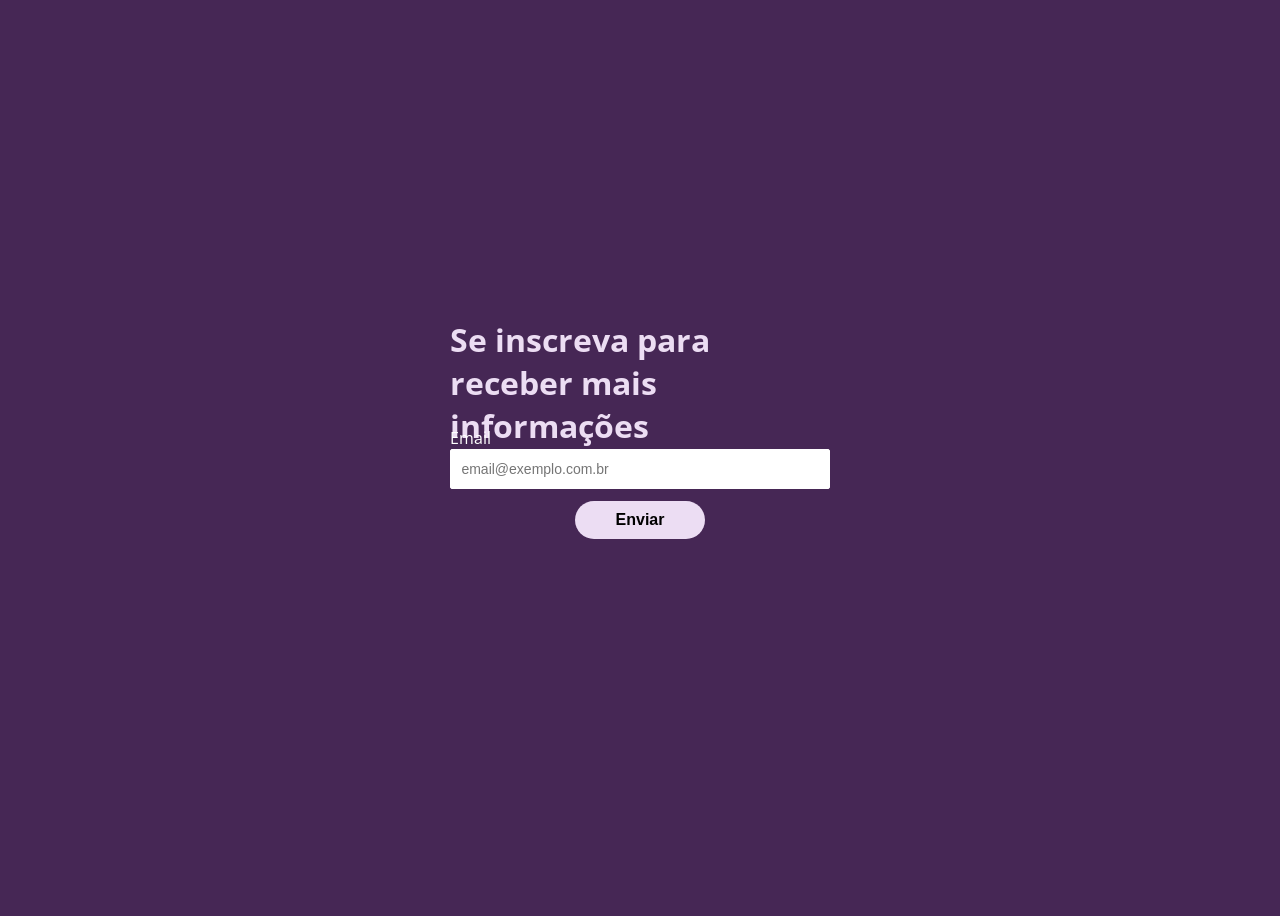
<file: JS/exemplo-1-news-solucao/index.html>
<!DOCTYPE html>
<html lang="en">
<head>
    <meta charset="UTF-8">
    <meta name="viewport" content="width=device-width, initial-scale=1.0">
    <meta http-equiv="X-UA-Compatible" content="ie=edge">
    <title>Ex 1 - News</title>

    <link href="https://fonts.googleapis.com/css?family=Open+Sans" rel="stylesheet">
    <link rel="stylesheet" href="css/style.css">
</head>
<body>
    <div class="wrapper">
        <div class="news">
            <h1 class="news__title" id="formTitle">Se inscreva para receber mais informações</h1>
            <form action="" class="news__form">
                <div class="news__form-group">
                    <label for="newsInputEmail" class="news__label">
                        Email
                    </label>
                    <input type="email" class="news__input" id="newsInputEmail" 
                        placeholder="email@exemplo.com.br">
                </div>
                <div class="news__form-group">
                    <button class="button news__button">Enviar</button>
                </div>
            </form>
        </div>
    </div>

    <script src="js/script.js"></script>
</body>
</html>
</file>
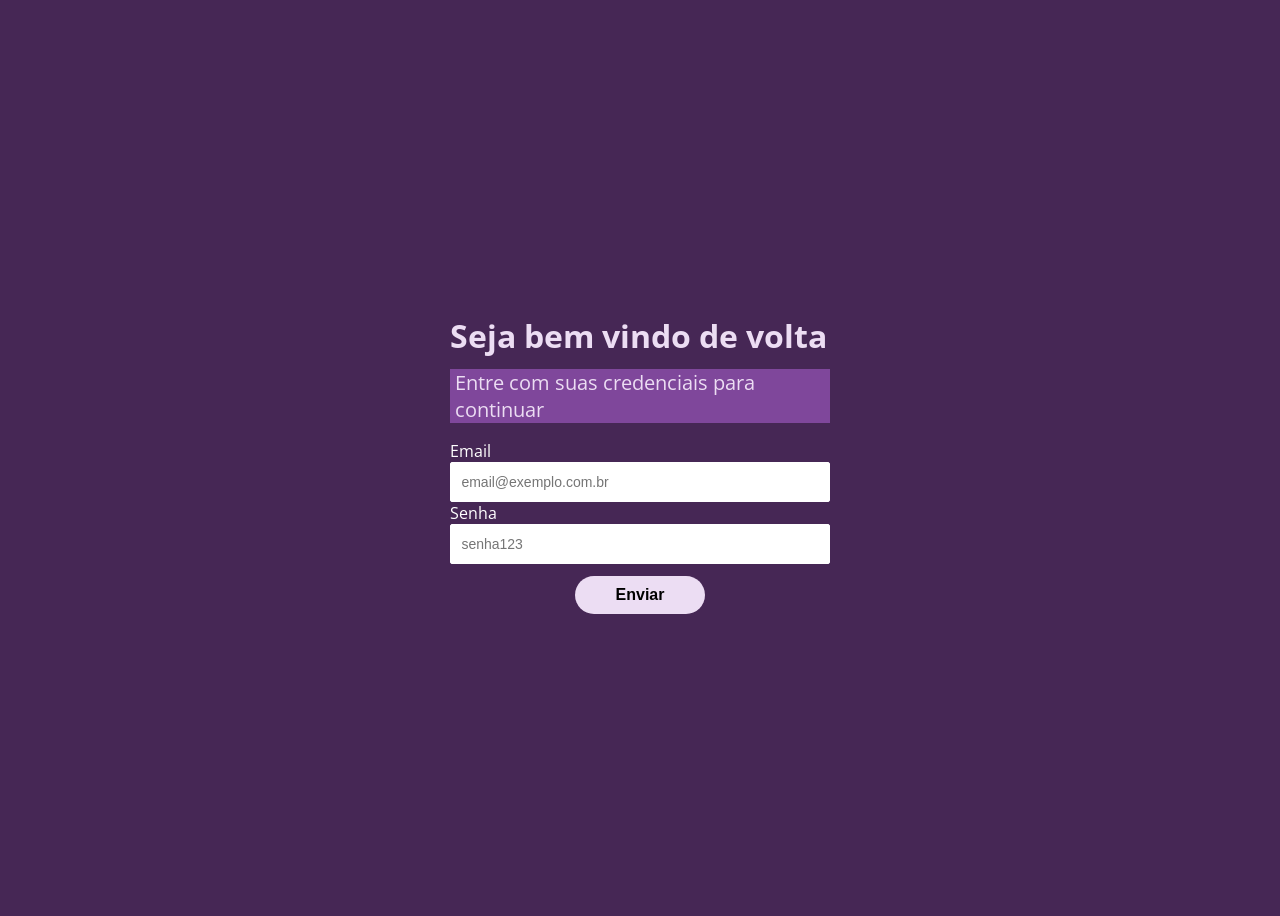
<file: JS/exemplo-2-login-solucao/index.html>
<!DOCTYPE html>
<html lang="en">
<head>
    <meta charset="UTF-8">
    <meta name="viewport" content="width=device-width, initial-scale=1.0">
    <meta http-equiv="X-UA-Compatible" content="ie=edge">
    <title>Ex 2 - Login</title>

    <link href="https://fonts.googleapis.com/css?family=Open+Sans" rel="stylesheet">
    <link rel="stylesheet" href="css/style.css">
</head>
<body>
    <div class="wrapper">
        <div class="login">
            <h1 class="login__title">Seja bem vindo de volta</h1>
            <h2 class="login__subtitle">Entre com suas credenciais para continuar</h2>
            <form action="" class="login__form">
                <div class="login__form-group">
                    <label for="loginInputEmail" class="login__label">Email</label>
                    <input type="email" class="login__input" id="loginInputEmail" placeholder="email@exemplo.com.br">
                </div>
                <div class="login__form-group">
                    <label for="loginInputPassword" class="login__label">Senha</label>
                    <input type="password" class="login__input" id="loginInputPassword" placeholder="senha123">
                </div>
                <div class="login__form-group">
                    <button class="button login__button">Enviar</button>
                </div>
            </form>
        </div>
    </div>
    <script src="script/script.js"></script>
</body>
</html>
</file>
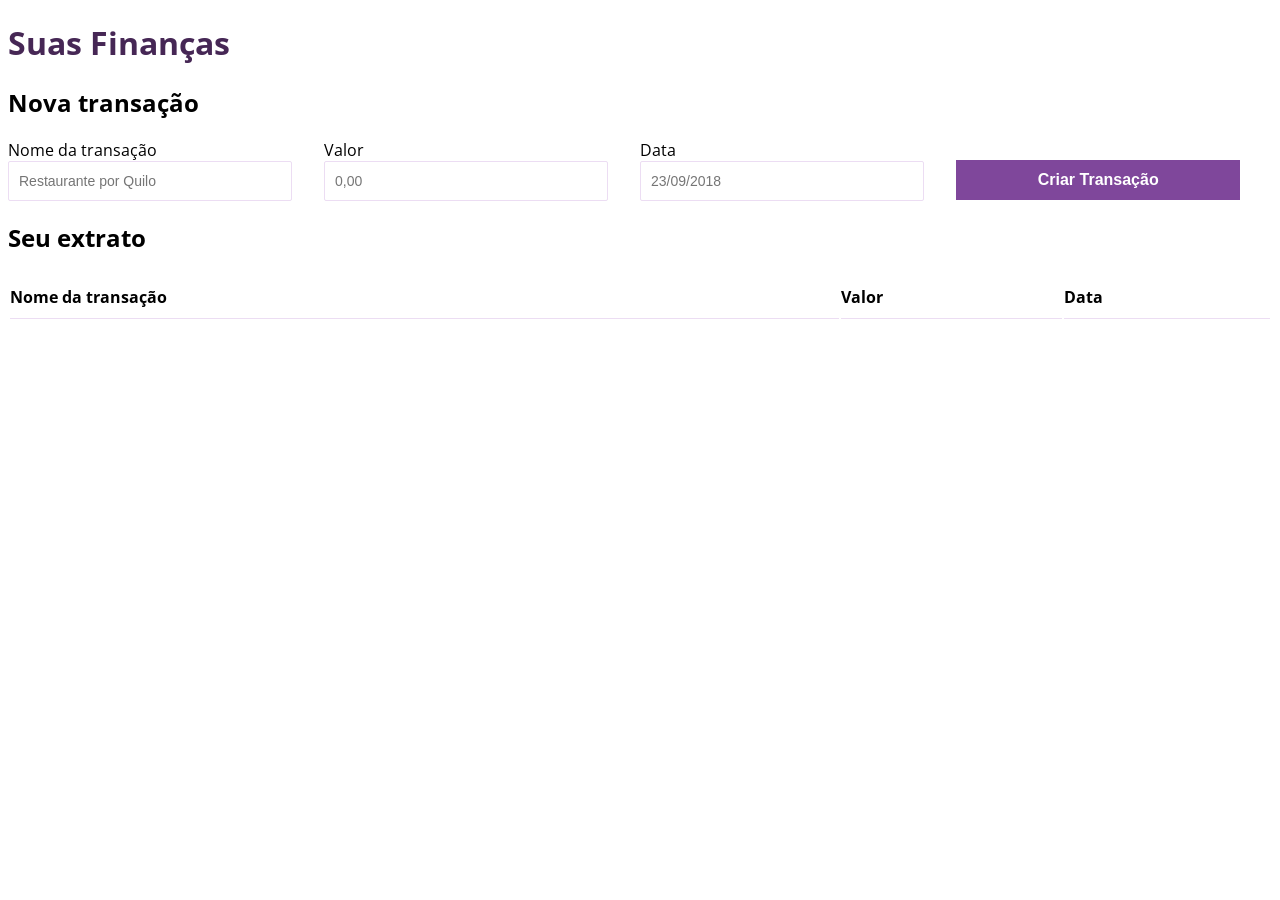
<file: JS/exemplo-3-gastos-solucao/index.html>
<!DOCTYPE html>
<html lang="en">
<head>
    <meta charset="UTF-8">
    <meta name="viewport" content="width=device-width, initial-scale=1.0">
    <meta http-equiv="X-UA-Compatible" content="ie=edge">
    <title>Ex 3 - Transação</title>

    <link href="https://fonts.googleapis.com/css?family=Open+Sans" rel="stylesheet">
    <link rel="stylesheet" href="css/style.css">
</head>
<body>
    <div class="wrapper">
        <div class="transacao">
            <h1 class="transacao__title title">Suas Finanças</h1>
            <h2 class="transacao__subtitle subtitle">Nova transação</h2>
            <form action="" class="transacao__form">
                <div class="transacao__form-group">
                    <label for="transacaoInputName" class="transacao__label">Nome da transação</label>
                    <input type="text" class="transacao__input" id="transacaoInputName" placeholder="Restaurante por Quilo">
                </div>
                <div class="transacao__form-group">
                    <label for="transacaoInputMoney" class="transacao__label">Valor</label>
                    <input type="number" class="transacao__input" id="transacaoInputMoney" placeholder="0,00">
                </div>
                <div class="transacao__form-group">
                    <label for="transacaoInputDate" class="transacao__label">Data</label>
                    <input type="text" class="transacao__input" id="transacaoInputDate" placeholder="23/09/2018">
                </div>
                <div class="transacao__form-group">
                    <button class="button transacao__button">Criar Transação</button>
                </div>
            </form>
        </div>
        <div class="extrato">
            <h2 class="extrato__subtitle subtitle">Seu extrato</h2>
            <table class="extrato__table">
                <thead class="extrato__header">
                    <th>Nome da transação</th>
                    <th>Valor</th>
                    <th>Data</th>
                </thead>
            </table>
        </div>
    </div>
    <script src="script/script.js"></script>
</body>
</html>
</file>
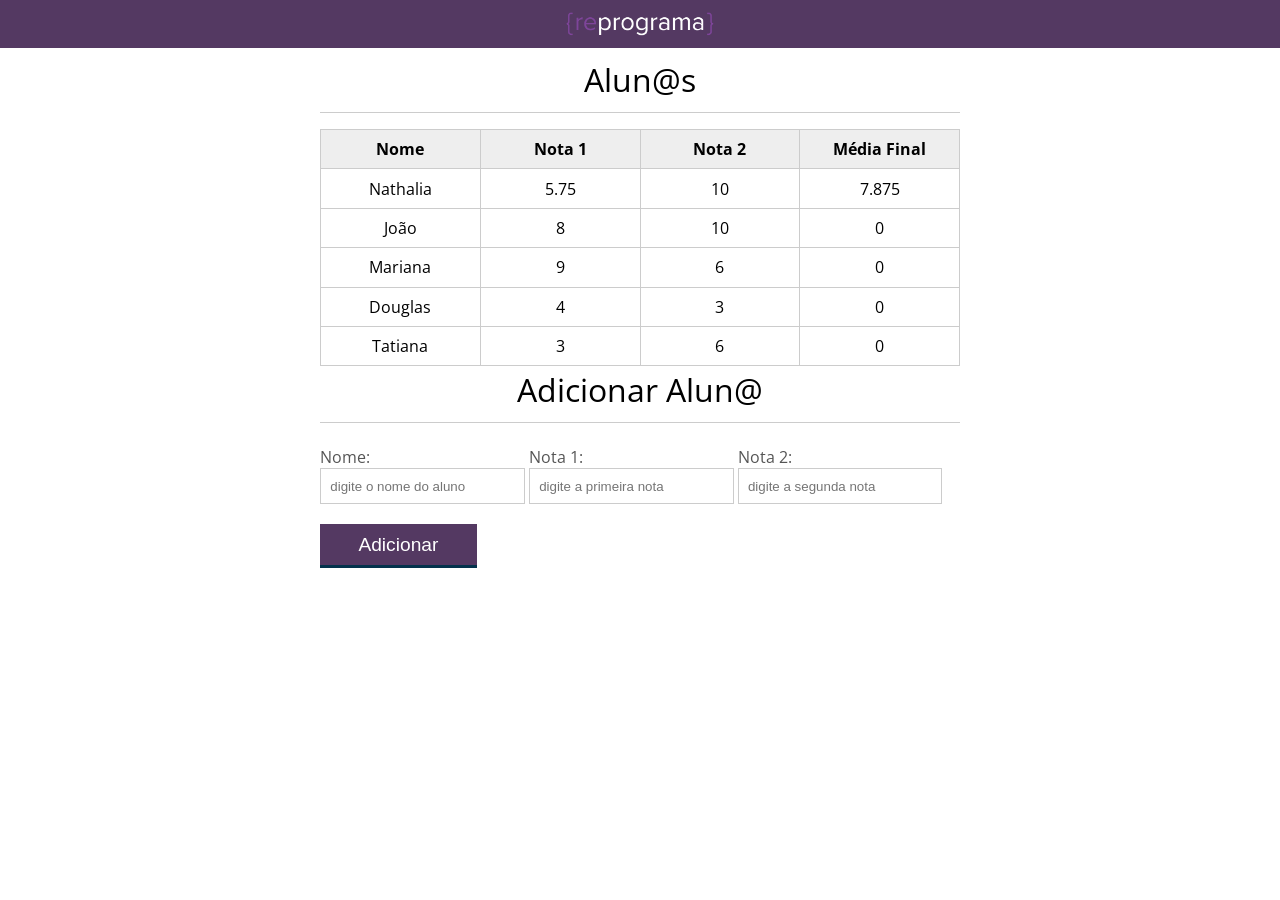
<file: JS/exemplo-4-1-alunos-let-const-solucao/index.html>
<!DOCTYPE html>
<html lang="pt-br">

<head>
	<meta charset="UTF-8">
	<title>{Reprograma} - Notas Finais</title>
	<link rel="icon" href="favicon.ico" type="image/x-icon">
	<link rel="stylesheet" type="text/css" href="css/reset.css">
	<link rel="stylesheet" type="text/css" href="css/index.css">
	<link href="https://fonts.googleapis.com/css?family=Open+Sans+Condensed:300" rel="stylesheet">
</head>

<body>

	<header>
		<div class="container">
			<!-- <h1>{reprograma}</h1> -->
			<img src="./img/logo_reprograma.png" />
		</div>
	</header>
	<main>
		<section class="container">
			<h2>Alun@s</h2>
			<table>
				<thead>
					<tr>
						<th>Nome</th>
						<th>Nota 1</th>
						<th>Nota 2</th>
						<th>Média Final</th>
					</tr>
				</thead>
				<tbody id="tabela-alunos">
					<tr class="aluno" id="primeiro-da-lista">
						<td class="info-nome">Nathalia</td>
						<td class="info-notaum">5.75</td>
						<td class="info-notadois">10</td>
						<td class="info-media">0</td>
					</tr>

					<tr class="aluno">
						<td class="info-nome">João</td>
						<td class="info-notaum">8</td>
						<td class="info-notadois">10</td>
						<td class="info-media">0</td>
					</tr>

					<tr class="aluno">
						<td class="info-nome">Mariana</td>
						<td class="info-notaum">9</td>
						<td class="info-notadois">6</td>
						<td class="info-media">0</td>
					</tr>

					<tr class="aluno">
						<td class="info-nome">Douglas</td>
						<td class="info-notaum">4</td>
						<td class="info-notadois">3</td>
						<td class="info-media">0</td>
					</tr>
					<tr class="aluno">
						<td class="info-nome">Tatiana</td>
						<td class="info-notaum">3</td>
						<td class="info-notadois">6</td>
						<td class="info-media">0</td>
					</tr>
				</tbody>
			</table>

		</section>

		<section class="container">
			<h2 id="titulo-form">Adicionar Alun@</h2>
			<form id="form-adiciona">
				<div class="grupo">
					<label for="nome">Nome:</label>
					<input id="nome" name="nome" type="text" placeholder="digite o nome do aluno" class="campo">
				</div>
				<div class="grupo">
					<label for="notaum">Nota 1:</label>
					<input id="notaum" name="notaum" type="text" placeholder="digite a primeira nota" class="campo campo-medio">
				</div>
				<div class="grupo">
					<label for="notadois">Nota 2:</label>
					<input id="notadois" name="notadois" type="text" placeholder="digite a segunda nota" class="campo campo-medio">
				</div>

				<button id="adicionar-aluno" class="botao bto-principal">Adicionar</button>
			</form>
		</section>

	</main>

	<script>
		var tituloDaPagina = document.querySelector("h2");
		// console.log(tituloDaPagina);
		// console.log(tituloDaPagina.textContent);

		// tituloDaPagina.textContent = "Novo título";

		var aluno = document.querySelector("#primeiro-da-lista");
		// var aluno = document.getElementById("primeiro-da-lista");
		var tdPrimeiraNota = aluno.querySelector(".info-notaum");
		var primeiraNota = tdPrimeiraNota.textContent;
		var tdSegundaNota = aluno.querySelector(".info-notadois");
		var segundaNota = tdSegundaNota.textContent;

		var mediaFinal = aluno.querySelector(".info-media");

		console.log(primeiraNota);
		console.log(segundaNota);

		var notaEhValida = true;

		if (primeiraNota < 0 || primeiraNota > 10) {
			notaEhValida = false;
			mediaFinal.textContent = "Primeira Nota Inválida";
		}

		if (notaEhValida) {
			var mediaCalculada = (parseFloat(primeiraNota) + parseFloat(segundaNota)) / 2;
			mediaFinal.textContent = mediaCalculada;
		}

	</script>

</body>

</html>
</file>
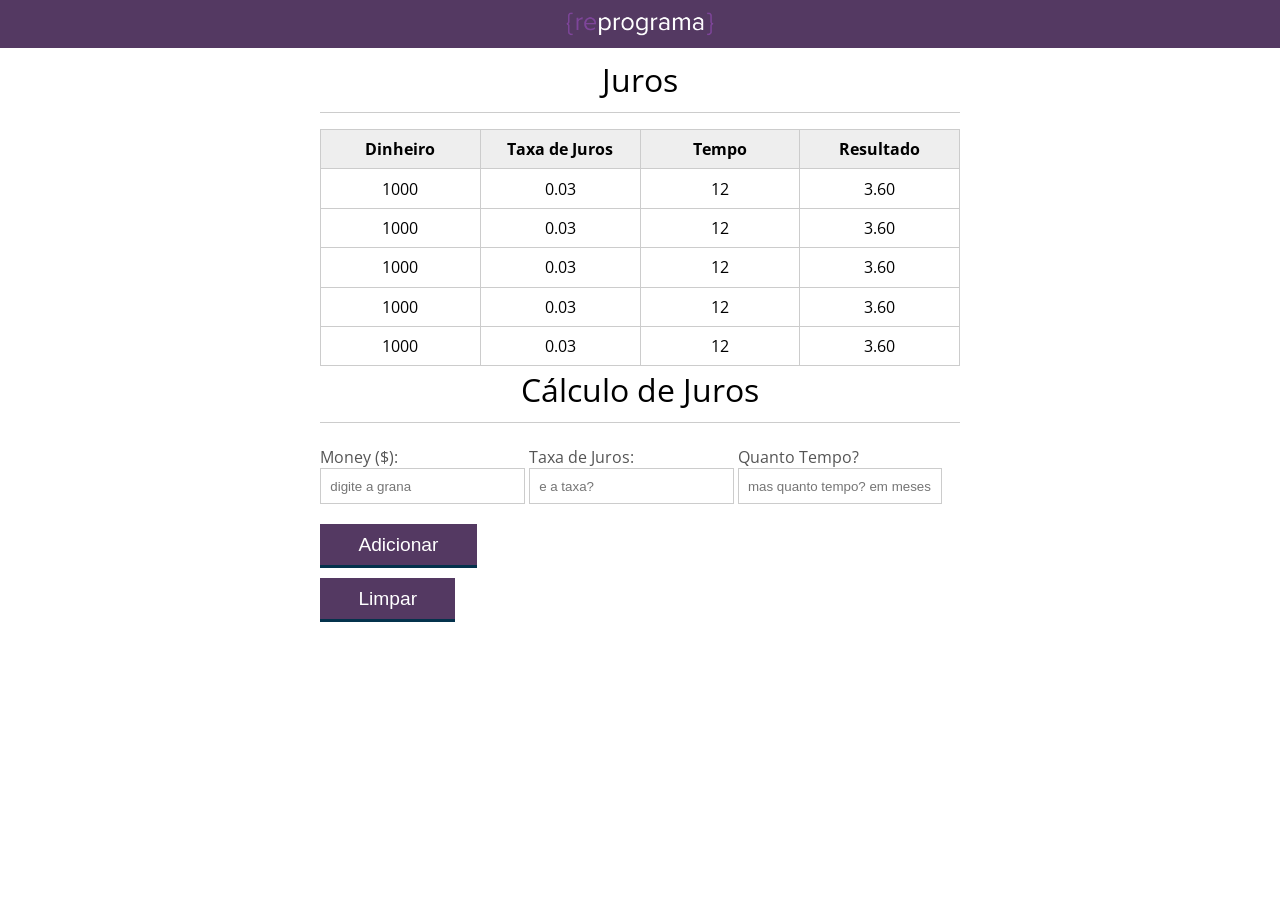
<file: JS/exemplo-4-2-juros-solucao/index.html>
<!DOCTYPE html>
<html lang="pt-br">

<head>
	<meta charset="UTF-8">
	<title>{Reprograma} - Cálculo de Juros Simples</title>
	<link rel="icon" href="favicon.ico" type="image/x-icon">
	<link rel="stylesheet" type="text/css" href="css/reset.css">
	<link rel="stylesheet" type="text/css" href="css/index.css">
	<link href="https://fonts.googleapis.com/css?family=Open+Sans+Condensed:300" rel="stylesheet">

</head>

<body>

	<header>
		<div class="container">
			<!-- <h1>{reprograma}</h1> -->
			<img src="./img/logo_reprograma.png" />
		</div>
	</header>
	<main>
		<section class="container">
			<h2>Juros</h2>
			<table>
				<thead>
					<tr>
						<th>Dinheiro</th>
						<th>Taxa de Juros</th>
						<th>Tempo</th>
						<th>Resultado</th>
					</tr>
				</thead>
				<tbody id="tabela-juros">

					<tr class="juros">
						<td class="info-dinheiro">1000</td>
						<td class="info-taxa">0.03</td>
						<td class="info-tempo">12</td>
						<td class="info-resultado">0</td>
					</tr>
					<tr class="juros">
						<td class="info-dinheiro">1000</td>
						<td class="info-taxa">0.03</td>
						<td class="info-tempo">12</td>
						<td class="info-resultado">0</td>
					</tr>
					<tr class="juros">
						<td class="info-dinheiro">1000</td>
						<td class="info-taxa">0.03</td>
						<td class="info-tempo">12</td>
						<td class="info-resultado">0</td>
					</tr>
					<tr class="juros">
						<td class="info-dinheiro">1000</td>
						<td class="info-taxa">0.03</td>
						<td class="info-tempo">12</td>
						<td class="info-resultado">0</td>
					</tr>
					<tr class="juros">
						<td class="info-dinheiro">1000</td>
						<td class="info-taxa">0.03</td>
						<td class="info-tempo">12</td>
						<td class="info-resultado">0</td>
					</tr>

				</tbody>
			</table>

		</section>

		<section class="container">
			<h2 id="titulo-form">Cálculo de Juros</h2>
			<form id="form-adiciona">
				<div class="grupo">
					<label for="dinheiro">Money ($):</label>
					<input id="dinheiro" name="dinheiro" type="text" placeholder="digite a grana" class="campo">
				</div>
				<div class="grupo">
					<label for="taxa">Taxa de Juros:</label>
					<input id="taxa" name="taxa" type="text" placeholder="e a taxa?" class="campo campo-medio">
				</div>
				<div class="grupo">
					<label for="tempo">Quanto Tempo?</label>
					<input id="tempo" name="tempo" type="text" placeholder="mas quanto tempo? em meses" class="campo campo-medio">
				</div>

				<button id="adicionar-juros" class="botao bto-principal">Adicionar</button>
				<button id="limpar-form" class="botao bto-principal">Limpar</button>
			</form>
		</section>

	</main>

	<script src="./js/form.js"></script>
	<script src="./js/juros.js"></script>

</body>

</html>
</file>
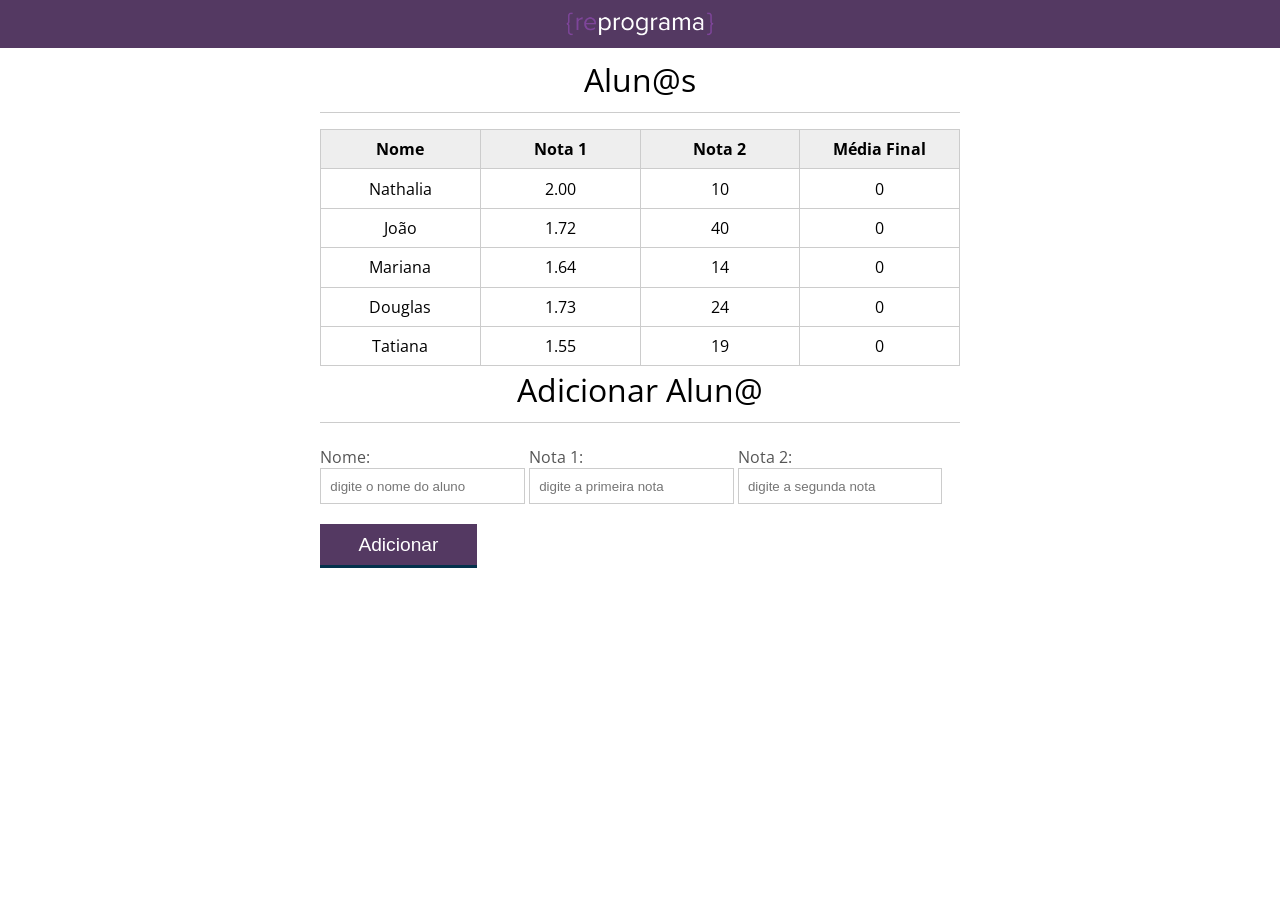
<file: JS/exemplo-4-1-alunos-let-const-solucao/index.backup.html>
<!DOCTYPE html>
<html lang="pt-br">

<head>
	<meta charset="UTF-8">
	<title>{Reprograma} - Notas Finais</title>
	<link rel="stylesheet" type="text/css" href="css/reset.css">
	<link rel="stylesheet" type="text/css" href="css/index.css">
	<link href="https://fonts.googleapis.com/css?family=Open+Sans+Condensed:300" rel="stylesheet"> 
</head>

<body>

	<header>
		<div class="container">
			<!-- <h1>{reprograma}</h1> -->
			<img src="./img/logo_reprograma.png" />
		</div>
	</header>
	<main>
		<section class="container">
			<h2>Alun@s</h2>
			<table>
				<thead>
					<tr>
						<th>Nome</th>
						<th>Nota 1</th>
						<th>Nota 2</th>
						<th>Média Final</th>
					</tr>
				</thead>
				<tbody id="tabela-alunos">
					<tr class="aluno">
						<td class="info-nome">Nathalia</td>
						<td class="info-notaum">2.00</td>
						<td class="info-notadois">10</td>
						<td class="info-media">0</td>
					</tr>

					<tr class="aluno">
						<td class="info-nome">João</td>
						<td class="info-notaum">1.72</td>
						<td class="info-notadois">40</td>
						<td class="info-media">0</td>
					</tr>

					<tr class="aluno">
						<td class="info-nome">Mariana</td>
						<td class="info-notaum">1.64</td>
						<td class="info-notadois">14</td>
						<td class="info-media">0</td>
					</tr>

					<tr class="aluno">
						<td class="info-nome">Douglas</td>
						<td class="info-notaum">1.73</td>
						<td class="info-notadois">24</td>
						<td class="info-media">0</td>
					</tr>
					<tr class="aluno">
						<td class="info-nome">Tatiana</td>
						<td class="info-notaum">1.55</td>
						<td class="info-notadois">19</td>
						<td class="info-media">0</td>
					</tr>
				</tbody>
			</table>

		</section>

		<section class="container">
			<h2 id="titulo-form">Adicionar Alun@</h2>
			<form id="form-adiciona">
				<div class="grupo">
					<label for="nome">Nome:</label>
					<input id="nome" name="nome" type="text" placeholder="digite o nome do aluno" class="campo">
				</div>
				<div class="grupo">
					<label for="notaum">Nota 1:</label>
					<input id="notaum" name="notaum" type="text" placeholder="digite a primeira nota" class="campo campo-medio">
				</div>
				<div class="grupo">
					<label for="notadois">Nota 2:</label>
					<input id="notadois" name="notadois" type="text" placeholder="digite a segunda nota" class="campo campo-medio">
				</div>
		
				<button id="adicionar-aluno" class="botao bto-principal">Adicionar</button>
			</form>
		</section>

	</main>

</body>

</html>
</file>
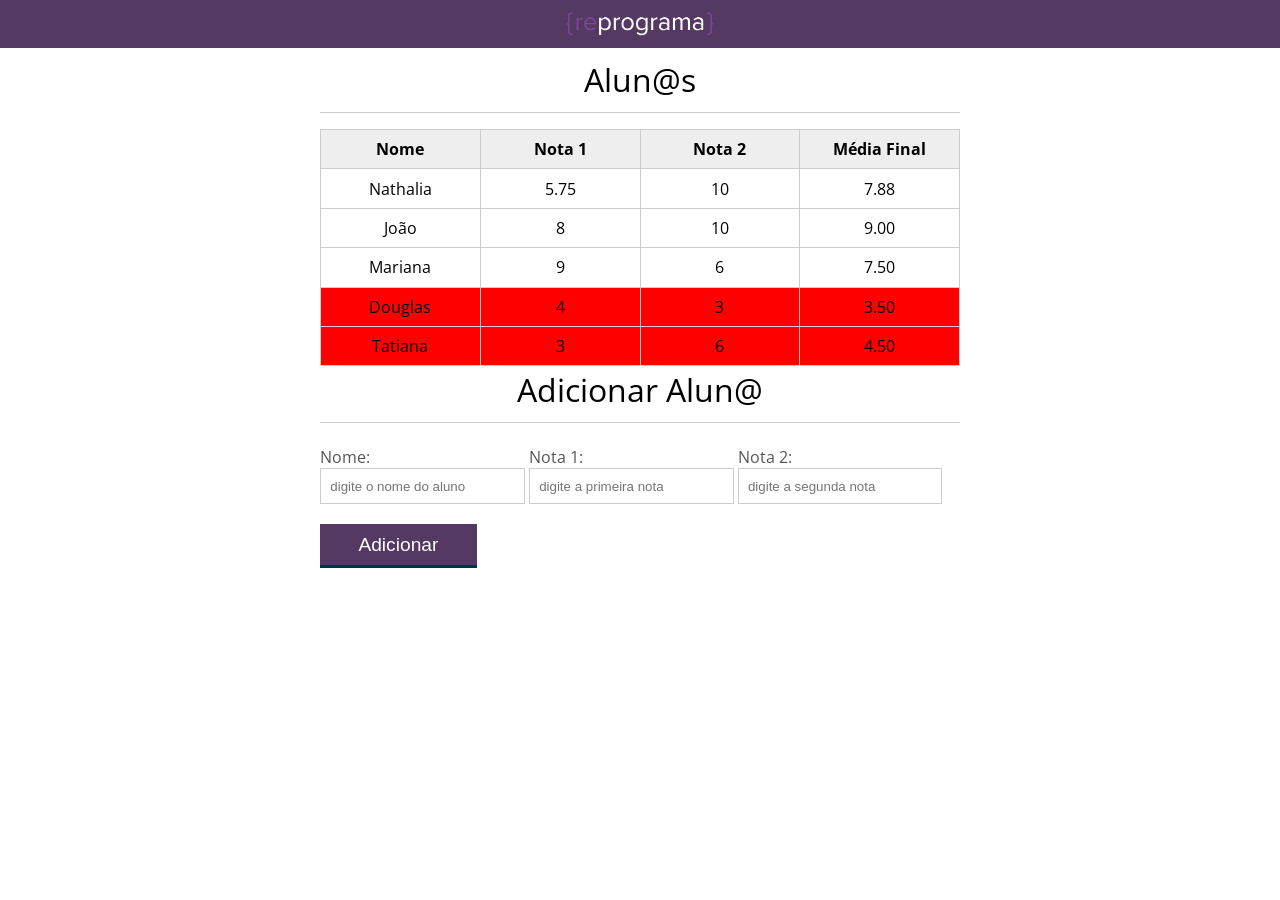
<file: JS/exemplo-4-1-alunos-let-const-solucao/indexLC.html>
<!DOCTYPE html>
<html lang="pt-br">

<head>
    <meta charset="UTF-8">
    <title>{Reprograma} - Notas Finais</title>
    <link rel="icon" href="favicon.ico" type="image/x-icon">
    <link rel="stylesheet" type="text/css" href="css/reset.css">
    <link rel="stylesheet" type="text/css" href="css/index.css">
    <link href="https://fonts.googleapis.com/css?family=Open+Sans+Condensed:300" rel="stylesheet">
</head>

<body>

    <header>
        <div class="container">
            <!-- <h1>{reprograma}</h1> -->
            <img src="./img/logo_reprograma.png" />
        </div>
    </header>
    <main>
        <section class="container">
            <h2>Alun@s</h2>
            <table>
                <thead>
                    <tr>
                        <th>Nome</th>
                        <th>Nota 1</th>
                        <th>Nota 2</th>
                        <th>Média Final</th>
                    </tr>
                </thead>
                <tbody id="tabela-alunos">
                    <tr class="aluno" id="primeiro-da-lista">
                        <td class="info-nome">Nathalia</td>
                        <td class="info-notaum">5.75</td>
                        <td class="info-notadois">10</td>
                        <td class="info-media">0</td>
                    </tr>

                    <tr class="aluno">
                        <td class="info-nome">João</td>
                        <td class="info-notaum">8</td>
                        <td class="info-notadois">10</td>
                        <td class="info-media">0</td>
                    </tr>

                    <tr class="aluno">
                        <td class="info-nome">Mariana</td>
                        <td class="info-notaum">9</td>
                        <td class="info-notadois">6</td>
                        <td class="info-media">0</td>
                    </tr>

                    <tr class="aluno">
                        <td class="info-nome">Douglas</td>
                        <td class="info-notaum">4</td>
                        <td class="info-notadois">3</td>
                        <td class="info-media">0</td>
                    </tr>
                    <tr class="aluno">
                        <td class="info-nome">Tatiana</td>
                        <td class="info-notaum">3</td>
                        <td class="info-notadois">6</td>
                        <td class="info-media">0</td>
                    </tr>
                </tbody>
            </table>

        </section>

        <section class="container">
            <h2 id="titulo-form">Adicionar Alun@</h2>
            <span id="mensagem-erro"></span>
            <form id="form-adiciona">
                <div class="grupo">
                    <label for="nome">Nome:</label>
                    <input id="nome" name="nome" type="text" placeholder="digite o nome do aluno" class="campo">
                </div>
                <div class="grupo">
                    <label for="notaum">Nota 1:</label>
                    <input id="notaum" name="notaum" type="text" placeholder="digite a primeira nota" class="campo campo-medio">
                </div>
                <div class="grupo">
                    <label for="notadois">Nota 2:</label>
                    <input id="notadois" name="notadois" type="text" placeholder="digite a segunda nota" class="campo campo-medio">
                </div>

                <button id="adicionar-aluno" class="botao bto-principal">Adicionar</button>
            </form>
        </section>

    </main>

    <!-- <script src="js/script.js"></script> -->
    <script src="js/script2.js"></script>
    <!-- <script src="js/script3.js"></script> -->
    <script src="js/script4.js"></script>

</body>

</html>
</file>
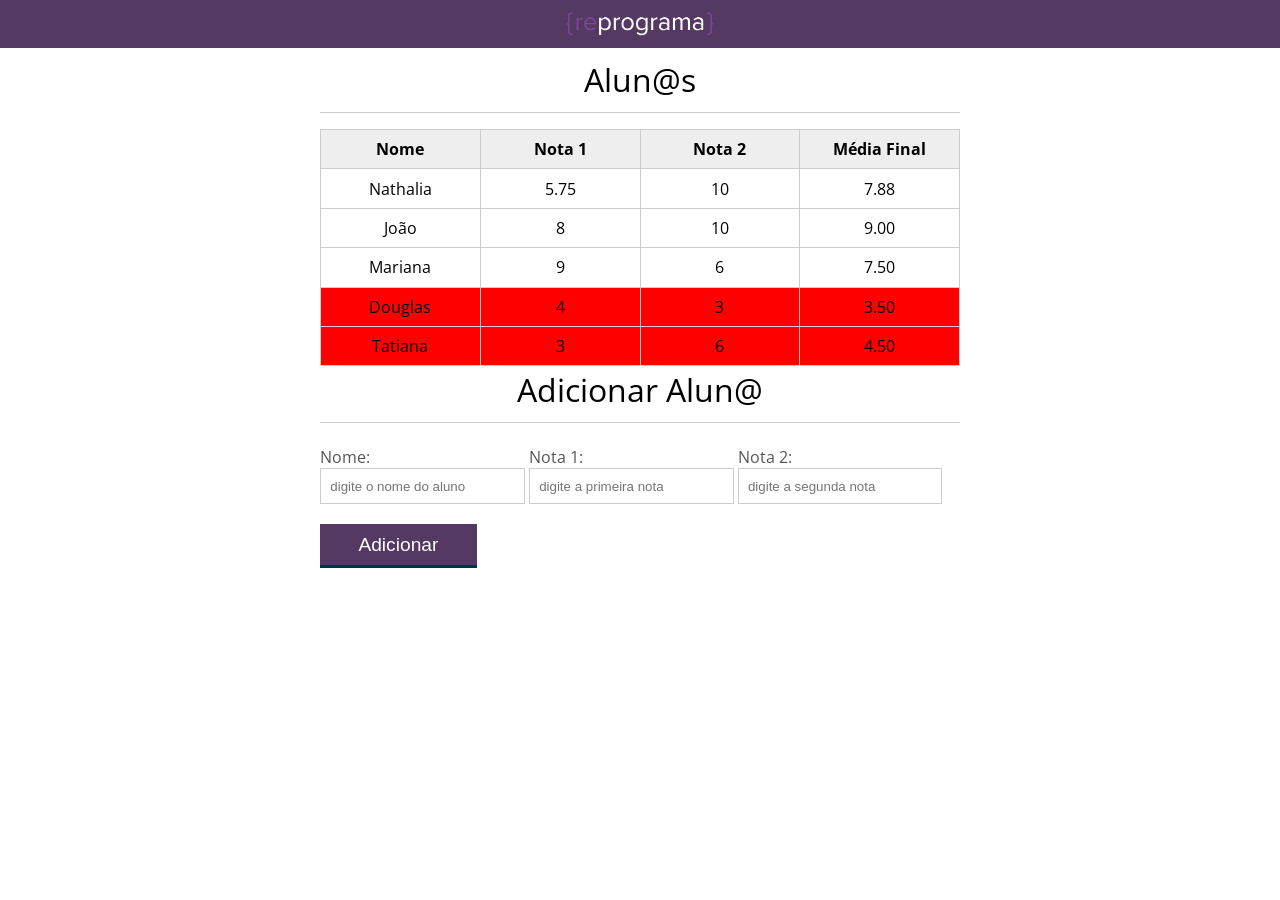
<file: JS/exemplo-4-1-alunos-let-const/index_02.html>
<!DOCTYPE html>
<html lang="pt-br">

<head>
	<meta charset="UTF-8">
	<title>{Reprograma} - Notas Finais</title>
	<link rel="icon" href="favicon.ico" type="image/x-icon">
	<link rel="stylesheet" type="text/css" href="css/reset.css">
	<link rel="stylesheet" type="text/css" href="css/index.css">
	<link href="https://fonts.googleapis.com/css?family=Open+Sans+Condensed:300" rel="stylesheet">
</head>

<body>

	<header>
		<div class="container">
			<!-- <h1>{reprograma}</h1> -->
			<img src="./img/logo_reprograma.png" />
		</div>
	</header>
	<main>
		<section class="container">
			<h2>Alun@s</h2>
			<table>
				<thead>
					<tr>
						<th>Nome</th>
						<th>Nota 1</th>
						<th>Nota 2</th>
						<th>Média Final</th>
					</tr>
				</thead>
				<tbody id="tabela-alunos">
					<tr class="aluno">
						<td class="info-nome">Nathalia</td>
						<td class="info-notaum">5.75</td>
						<td class="info-notadois">10</td>
						<td class="info-media">0</td>
					</tr>

					<tr class="aluno">
						<td class="info-nome">João</td>
						<td class="info-notaum">8</td>
						<td class="info-notadois">10</td>
						<td class="info-media">0</td>
					</tr>

					<tr class="aluno">
						<td class="info-nome">Mariana</td>
						<td class="info-notaum">9</td>
						<td class="info-notadois">6</td>
						<td class="info-media">0</td>
					</tr>

					<tr class="aluno">
						<td class="info-nome">Douglas</td>
						<td class="info-notaum">4</td>
						<td class="info-notadois">3</td>
						<td class="info-media">0</td>
					</tr>
					<tr class="aluno">
						<td class="info-nome">Tatiana</td>
						<td class="info-notaum">3</td>
						<td class="info-notadois">6</td>
						<td class="info-media">0</td>
					</tr>
				</tbody>
			</table>

		</section>

		<section class="container">
			<h2 id="titulo-form">Adicionar Alun@</h2>
			<form id="form-adiciona">
				<div class="grupo">
					<label for="nome">Nome:</label>
					<input id="nome" name="nome" type="text" placeholder="digite o nome do aluno" class="campo">
				</div>
				<div class="grupo">
					<label for="notaum">Nota 1:</label>
					<input id="notaum" name="notaum" type="text" placeholder="digite a primeira nota" class="campo campo-medio">
				</div>
				<div class="grupo">
					<label for="notadois">Nota 2:</label>
					<input id="notadois" name="notadois" type="text" placeholder="digite a segunda nota" class="campo campo-medio">
				</div>

				<button id="adicionar-aluno" class="botao bto-principal">Adicionar</button>
			</form>
		</section>

	</main>

    <script src="./js/index_02.js"></script> 

</body>

</html>
</file>
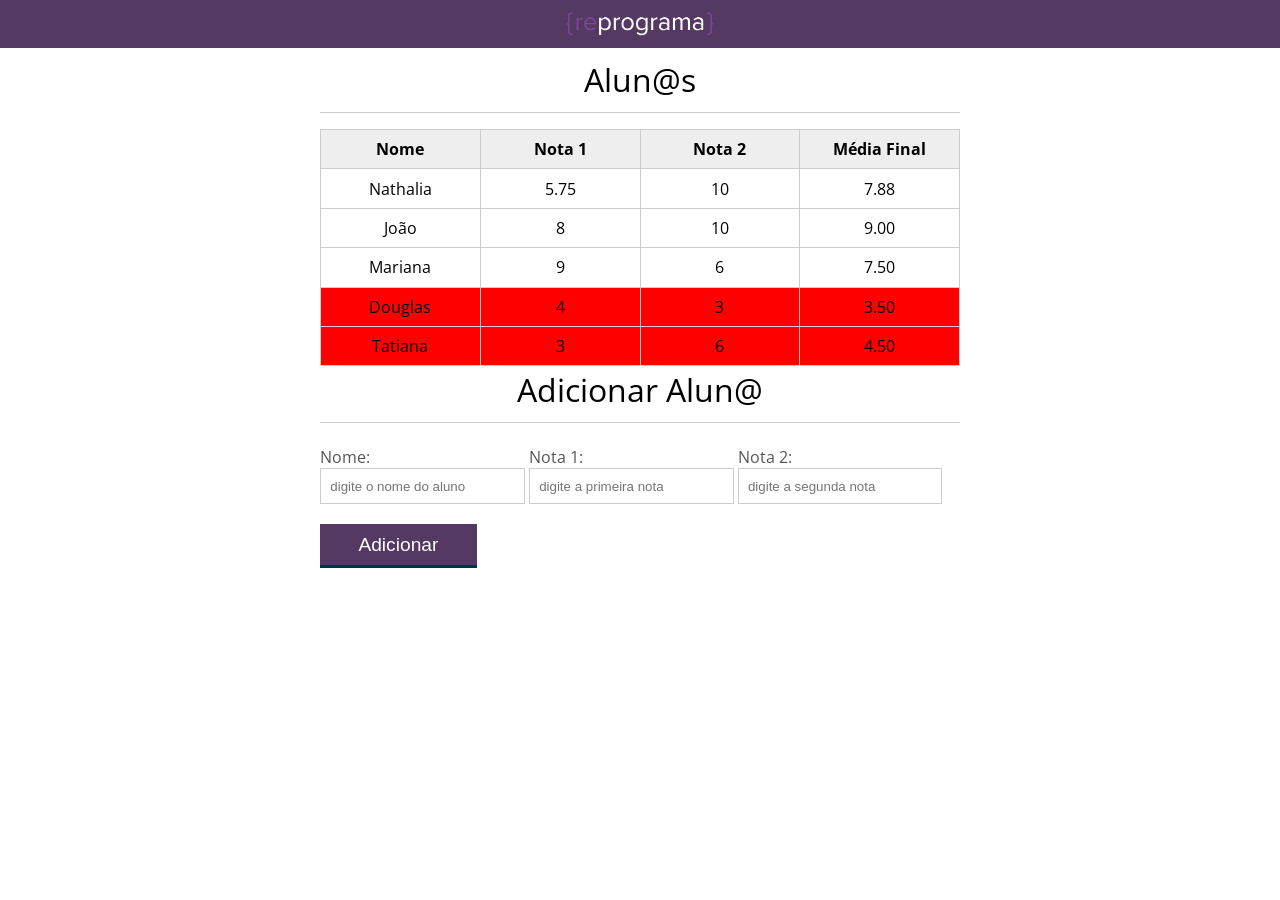
<file: JS/exemplo-4-1-alunos-let-const/index_03.html>
<!DOCTYPE html>
<html lang="pt-br">

<head>
	<meta charset="UTF-8">
	<title>{Reprograma} - Notas Finais</title>
	<link rel="icon" href="favicon.ico" type="image/x-icon">
	<link rel="stylesheet" type="text/css" href="css/reset.css">
	<link rel="stylesheet" type="text/css" href="css/index.css">
	<link href="https://fonts.googleapis.com/css?family=Open+Sans+Condensed:300" rel="stylesheet">
</head>

<body>

	<header>
		<div class="container">
			<!-- <h1>{reprograma}</h1> -->
			<img src="./img/logo_reprograma.png" />
		</div>
	</header>
	<main>
		<section class="container">
			<h2>Alun@s</h2>
			<table>
				<thead>
					<tr>
						<th>Nome</th>
						<th>Nota 1</th>
						<th>Nota 2</th>
						<th>Média Final</th>
					</tr>
				</thead>
				<tbody id="tabela-alunos">
					<tr class="aluno">
						<td class="info-nome">Nathalia</td>
						<td class="info-notaum">5.75</td>
						<td class="info-notadois">10</td>
						<td class="info-media">0</td>
					</tr>

					<tr class="aluno">
						<td class="info-nome">João</td>
						<td class="info-notaum">8</td>
						<td class="info-notadois">10</td>
						<td class="info-media">0</td>
					</tr>

					<tr class="aluno">
						<td class="info-nome">Mariana</td>
						<td class="info-notaum">9</td>
						<td class="info-notadois">6</td>
						<td class="info-media">0</td>
					</tr>

					<tr class="aluno">
						<td class="info-nome">Douglas</td>
						<td class="info-notaum">4</td>
						<td class="info-notadois">3</td>
						<td class="info-media">0</td>
					</tr>
					<tr class="aluno">
						<td class="info-nome">Tatiana</td>
						<td class="info-notaum">3</td>
						<td class="info-notadois">6</td>
						<td class="info-media">0</td>
					</tr>
				</tbody>
			</table>

		</section>

		<section class="container">
			<h2 id="titulo-form">Adicionar Alun@</h2>
			<form id="form-adiciona">
				<div class="grupo">
					<label for="nome">Nome:</label>
					<input id="nome" name="nome" type="text" placeholder="digite o nome do aluno" class="campo">
				</div>
				<div class="grupo">
					<label for="notaum">Nota 1:</label>
					<input id="notaum" name="notaum" type="text" placeholder="digite a primeira nota" class="campo campo-medio">
				</div>
				<div class="grupo">
					<label for="notadois">Nota 2:</label>
					<input id="notadois" name="notadois" type="text" placeholder="digite a segunda nota" class="campo campo-medio">
				</div>

				<button id="adicionar-aluno" class="botao bto-principal">Adicionar</button>
			</form>
		</section>

	</main>

    <script src="./js/index_03.js"></script> 
    <!-- <script>
        var tituloDaTabela = document.querySelector("h2");
        tituloDaTabela.addEventListener("click", function() {
            console.log("fui clicado");
        });
    </script> -->

</body>

</html>
</file>
<file: JS/exemplo-1-news-solucao/css/style.css>
/* GERAL */
* {
    box-sizing: border-box;
}

body {
    font-family: 'Open Sans', Arial, Helvetica, sans-serif;
    font-size: 16px;
	background-color: #462755;
}

.wrapper{
    display: flex;
    justify-content: center;
    align-items: center;
    width: 100%;
    height: 100vh;
}

/* FORM */

.news{
    width: 30%;
    margin: 0 auto;
    position: relative;
}

.news__title{
    color: #ECDDF3;
    position: absolute;
    top: -130px;
}

.news__form{

}

.news__form-group{
    position: relative;
    width: 100%;
}

.news__label{
    display: block;
    color: #ffffff;
}

.news__input{
    width: 100%;
    border-radius: 2px;
    border: 1px solid #ffffff;
    height: 40px;
    padding: 10px;
    font-size: 14px;
}

.news__button {    
    background-color: #ECDDF3;
    color: #000000;
    border-radius: 50px;
    border: 0;
    padding: 10px 20px;
    width: 130px;
    position: absolute;
    bottom: -50px;
    font-weight: bold;
    left: 50%;
    margin-left: -65px;
    font-size: 16px;
    transition: 0.3s;
    cursor: pointer;
}

.news__button:hover{
    background-color: #7F479B;
    color: #ffffff;
    transition: 0.3s;
}
</file>
<file: JS/exemplo-2-login-solucao/css/style.css>
/* GERAL */
* {
    box-sizing: border-box;
}

body {
    font-family: 'Open Sans', Arial, Helvetica, sans-serif;
    font-size: 16px;
	background-color: #462755;
}

.wrapper{
    display: flex;
    justify-content: center;
    align-items: center;
    width: 100%;
    height: 100vh;
}

/* FORM */

.login{
    width: 30%;
    margin: 0 auto;
    position: relative;
}

.login__title{
    color: #ECDDF3;
    position: absolute;
    top: -60px;
}

.login__subtitle{
    color: #ECDDF3;
    background-color: #7F479B;
    padding: 0 5px;
    font-size: 20px;
    font-weight: 400;
    display: inline-block;
}

.login__form-group{
    position: relative;
    width: 100%;
}

.login__label{
    display: block;
    color: #ffffff;
}

.login__input{
    width: 100%;
    border-radius: 2px;
    border: 1px solid #ffffff;
    height: 40px;
    padding: 10px;
    font-size: 14px;
}

.login__button {    
    background-color: #ECDDF3;
    color: #000000;
    border-radius: 50px;
    border: 0;
    padding: 10px 20px;
    width: 130px;
    position: absolute;
    bottom: -50px;
    font-weight: bold;
    left: 50%;
    margin-left: -65px;
    font-size: 16px;
    transition: 0.3s;
    cursor: pointer;
}

.login__button:hover{
    background-color: #7F479B;
    color: #ffffff;
    transition: 0.3s;
}
</file>
<file: JS/exemplo-3-gastos-solucao/css/style.css>
/* GERAL */
* {
    box-sizing: border-box;
}

body {
    font-family: 'Open Sans', Arial, Helvetica, sans-serif;
    font-size: 16px;
}

/* FORM */

.transacao{
    width: 100%;
    margin: 0 auto;
    position: relative;
}

.transacao__form{
    display: flex;
    justify-content: space-between;
}

.transacao__title{
    color: #462755;
}

.transacao__form-group{
    position: relative;
    width: 100%;
}

.transacao__label{
    display: block;
    color: #000000;
}

.transacao__input{
    width: 90%;
    border-radius: 2px;
    border: 1px solid #ECDDF3;
    height: 40px;
    padding: 10px;
    font-size: 14px;
}

.transacao__button {   
    background-color: #7F479B;
    color: #ffffff;
    border: 0;
    width: 90%;
    font-weight: bold;
    font-size: 16px;
    transition: 0.3s;
    cursor: pointer;
    margin-top: 21px;
    height: 40px;
}

.transacao__button:hover{
    background-color: #462755;
    color: #ECDDF3;
    transition: 0.3s;
}

.extrato__table{
    width: 100%;
    text-align: left;
}

.extrato__header th{
    border-bottom: 1px solid #ECDDF3;
    padding: 10px 0;
}
</file>
<file: JS/exemplo-4-1-alunos-let-const-solucao/css/index.css>
* {
    box-sizing: border-box;
}

body {
    font-family: 'Open Sans Condensed', sans-serif;
    /* font-family: sans-serif; */
    font-size: 16px;
}

header {
    background-color: #543962;
    height: 3em;
    color: #FFF;
    margin-bottom: 1em;
}

header h1 {
    font-size: 2em;
    display: inline-block;
    vertical-align: middle;
}

header h2 {
    font-size: 2em;
    display: inline-block;
    vertical-align: middle;
}

header .container:before {
    content: '';
    display: inline-block;
    height: 100%;
    vertical-align: middle;
}

header .container {
    display: flex;
    align-items: center;
    justify-content: center;
}

header img {
	height: 50%;
}

.container {
    width: 50%;
    height: 100%;
    margin: 0 auto;
}

section {
    margin: 2em 0;
    overflow: hidden;
}

section h2 {
    font-size: 2em;
    display: block;
    padding-bottom: .5em;
    border-bottom: 1px solid #ccc;
    margin-bottom: .5em;
    text-align: center;
}

table {
    width: 100%;
    margin-bottom: .5em;
    table-layout: fixed;
}

td,
th {
    padding: .7em;
    margin: 0;
    border: 1px solid #ccc;
    text-align: center;
}

th {
    font-weight: bold;
    background-color: #EEE;
}

label {
    color: #555;
    display: block;
    margin-bottom: .2em;
}

.campo {
    margin: 0;
    padding-bottom: 1em;
    width: 100%;
    border: 1px solid #ccc;
    padding: .7em;
}

.campo-medio {
    display: inline-block;
    padding-right: .5em;
}

.grupo {
    width: 32%;
    display: inline-block;
    padding: 10px 0px;
}

button {
    padding: .5em 2em;
    border: 0;
    border-bottom: 3px solid;
    font-size: 1.2em;
    cursor: pointer;
    margin: 0;
    margin-top: -3px;
    color: #fff;
    background-color: #543962;
    border-color: #04324c;
    display: block;
    clear: both;
    margin: 10px 0px;
}

button:active {
    margin-top: 0px;
    border: 0;
}

button[disabled=disabled],
button:disabled {
    background-color: gray;
    border-color: darkgray;
}

.adicionar-aluno {
    margin-top: 30px;
}

.campo-invalido {
    border: 1px solid red;
}

.abaixo-da-media {
    background-color: red;
}
</file>
<file: JS/exemplo-4-2-juros-solucao/css/index.css>
* {
    box-sizing: border-box;
}

body {
    font-family: 'Open Sans Condensed', sans-serif;
    font-size: 16px;
}

header {
    background-color: #543962;
    height: 3em;
    color: #FFF;
    margin-bottom: 1em;
}

header h1 {
    font-size: 2em;
    display: inline-block;
    vertical-align: middle;
}

header h2 {
    font-size: 2em;
    display: inline-block;
    vertical-align: middle;
}

header .container:before {
    content: '';
    display: inline-block;
    height: 100%;
    vertical-align: middle;
}

header .container {
    display: flex;
    align-items: center;
    justify-content: center;
}

header img {
	height: 50%;
}

.container {
    width: 50%;
    height: 100%;
    margin: 0 auto;
}

section {
    margin: 2em 0;
    overflow: hidden;
}

section h2 {
    font-size: 2em;
    display: block;
    padding-bottom: .5em;
    border-bottom: 1px solid #ccc;
    margin-bottom: .5em;
    text-align: center;
}

table {
    width: 100%;
    margin-bottom: .5em;
    table-layout: fixed;
}

td,
th {
    padding: .7em;
    margin: 0;
    border: 1px solid #ccc;
    text-align: center;
}

th {
    font-weight: bold;
    background-color: #EEE;
}

label {
    color: #555;
    display: block;
    margin-bottom: .2em;
}

.campo {
    margin: 0;
    padding-bottom: 1em;
    width: 100%;
    border: 1px solid #ccc;
    padding: .7em;
}

.campo-medio {
    display: inline-block;
    padding-right: .5em;
}

.grupo {
    width: 32%;
    display: inline-block;
    padding: 10px 0px;
}

button {
    padding: .5em 2em;
    border: 0;
    border-bottom: 3px solid;
    font-size: 1.2em;
    cursor: pointer;
    margin: 0;
    margin-top: -3px;
    color: #fff;
    background-color: #543962;
    border-color: #04324c;
    display: block;
    clear: both;
    margin: 10px 0px;
}

button:active {
    margin-top: 0px;
    border: 0;
}

button[disabled=disabled],
button:disabled {
    background-color: gray;
    border-color: darkgray;
}

.adicionar-juros {
    margin-top: 30px;
}

.campo-invalido {
    border: 1px solid red;
}
</file>
<file: JS/exemplo-4-1-alunos-let-const/css/index.css>
* {
    box-sizing: border-box;
}

body {
    font-family: 'Open Sans Condensed', sans-serif;
    /* font-family: sans-serif; */
    font-size: 16px;
}

header {
    background-color: #543962;
    height: 3em;
    color: #FFF;
    margin-bottom: 1em;
}

header h1 {
    font-size: 2em;
    display: inline-block;
    vertical-align: middle;
}

header h2 {
    font-size: 2em;
    display: inline-block;
    vertical-align: middle;
}

header .container:before {
    content: '';
    display: inline-block;
    height: 100%;
    vertical-align: middle;
}

header .container {
    display: flex;
    align-items: center;
    justify-content: center;
}

header img {
	height: 50%;
}

.container {
    width: 50%;
    height: 100%;
    margin: 0 auto;
}

section {
    margin: 2em 0;
    overflow: hidden;
}

section h2 {
    font-size: 2em;
    display: block;
    padding-bottom: .5em;
    border-bottom: 1px solid #ccc;
    margin-bottom: .5em;
    text-align: center;
}

table {
    width: 100%;
    margin-bottom: .5em;
    table-layout: fixed;
}

td,
th {
    padding: .7em;
    margin: 0;
    border: 1px solid #ccc;
    text-align: center;
}

th {
    font-weight: bold;
    background-color: #EEE;
}

label {
    color: #555;
    display: block;
    margin-bottom: .2em;
}

.campo {
    margin: 0;
    padding-bottom: 1em;
    width: 100%;
    border: 1px solid #ccc;
    padding: .7em;
}

.campo-medio {
    display: inline-block;
    padding-right: .5em;
}

.grupo {
    width: 32%;
    display: inline-block;
    padding: 10px 0px;
}

button {
    padding: .5em 2em;
    border: 0;
    border-bottom: 3px solid;
    font-size: 1.2em;
    cursor: pointer;
    margin: 0;
    margin-top: -3px;
    color: #fff;
    background-color: #543962;
    border-color: #04324c;
    display: block;
    clear: both;
    margin: 10px 0px;
}

button:active {
    margin-top: 0px;
    border: 0;
}

button[disabled=disabled],
button:disabled {
    background-color: gray;
    border-color: darkgray;
}

.adicionar-aluno {
    margin-top: 30px;
}

.campo-invalido {
    border: 1px solid red;
}

.abaixo-da-media {
    background-color: red;
}
</file>
